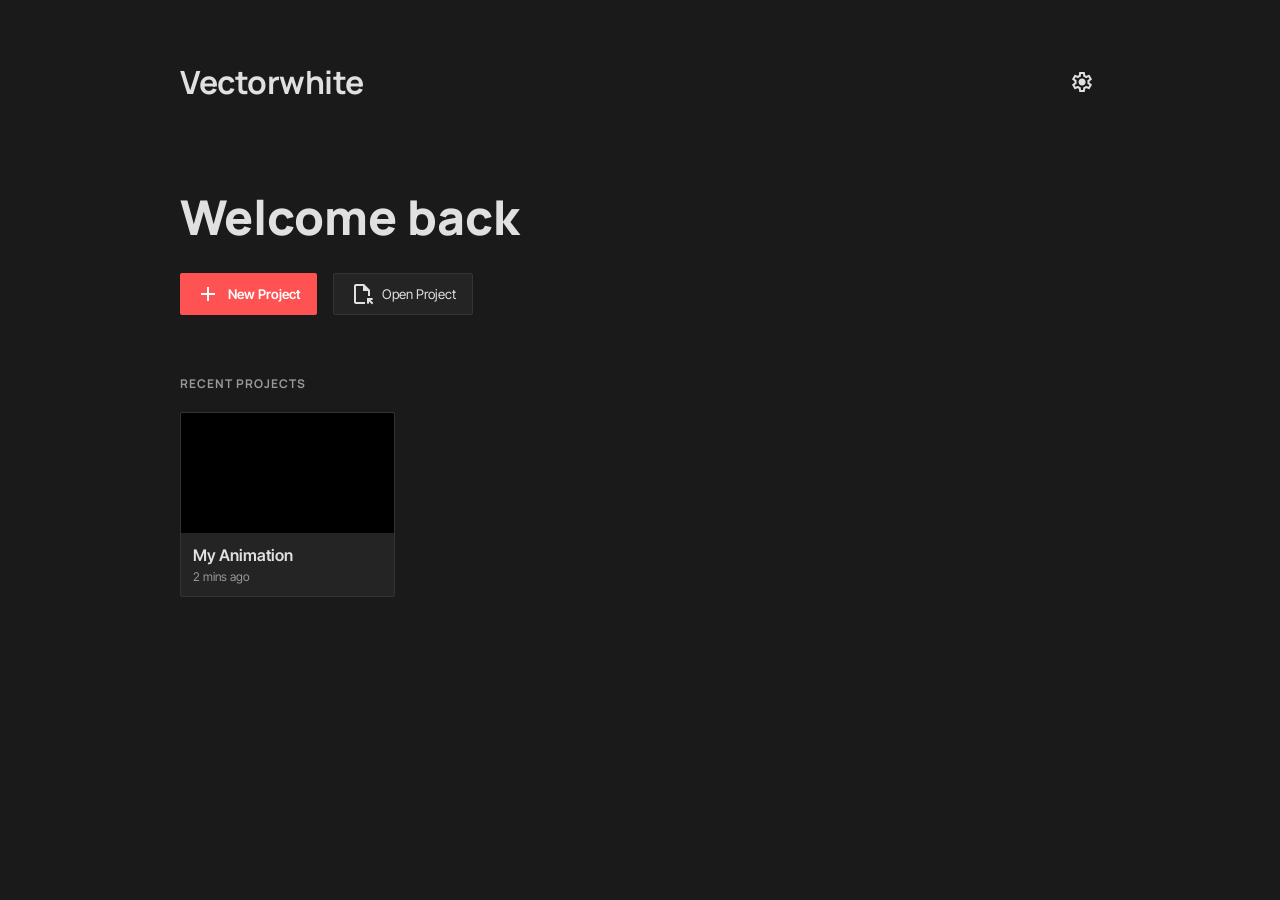
<file: index.html>
<!DOCTYPE html>
<html lang="en">
<head>
    <meta charset="UTF-8">
    <meta name="viewport" content="width=device-width, initial-scale=1.0">
    <title>Vectorwhite</title>
    <!-- Fonts -->
    <link rel="preconnect" href="https://fonts.googleapis.com">
    <link rel="preconnect" href="https://fonts.gstatic.com" crossorigin>
    <link href="https://fonts.googleapis.com/css2?family=Inter+Tight:wght@300;400;500;600;700&family=Manrope:wght@300;400;500;600;700&display=swap" rel="stylesheet">
    <!-- Icons -->
    <link rel="stylesheet" href="https://fonts.googleapis.com/css2?family=Material+Symbols+Outlined:opsz,wght,FILL,GRAD@20..48,100..700,0..1,-50..200" />
    <link rel="stylesheet" href="css/main.css">
</head>
<body class="theme-dark">
    <!-- App Container -->
    <div id="app">
        <!-- Screen: Landing / Home -->
        <section id="screen-home" class="screen">
            <div class="home-container">
                <header class="home-header">
                    <h1 class="brand">Vectorwhite</h1>
                    <div class="header-actions">
                        <button class="icon-btn" onclick="location.href='settings.html'"><span class="material-symbols-outlined">settings</span></button>
                    </div>
                </header>
                <main class="home-content">
                    <div class="welcome-section">
                        <h2>Welcome back</h2>
                        <div class="primary-actions">
                            <button class="btn-primary" onclick="openNewProjectModal()">
                                <span class="material-symbols-outlined">add</span>
                                New Project
                            </button>
                            <button class="btn-secondary">
                                <span class="material-symbols-outlined">file_open</span>
                                Open Project
                            </button>
                        </div>
                    </div>
                    <div class="recent-projects">
                        <h3>Recent Projects</h3>
                        <div class="project-grid" id="recent-projects-list">
                            <div class="project-card" onclick="location.href='editor.html'">
                                <div class="project-thumb"></div>
                                <div class="project-info">
                                    <span class="project-name">My Animation</span>
                                    <span class="project-date">2 mins ago</span>
                                </div>
                            </div>
                        </div>
                    </div>
                </main>
            </div>
        </section>

        <!-- Modals Overlay -->
        <div id="modal-overlay" class="modal-overlay">
            <!-- New Project Modal -->
            <div id="modal-new-project" class="modal">
                <div class="modal-header">
                    <h2>New Project</h2>
                    <button class="icon-btn" onclick="closeModals()"><span class="material-symbols-outlined">close</span></button>
                </div>
                <div class="modal-body">
                    <div class="form-group">
                        <label>Project Name</label>
                        <input type="text" placeholder="My Awesome Animation">
                    </div>
                    <div class="form-group">
                        <label>Preset</label>
                        <select id="new-project-preset">
                            <option value="16:9">1920x1080 (16:9)</option>
                            <option value="1:1">1080x1080 (1:1)</option>
                            <option value="9:16">1080x1920 (9:16)</option>
                        </select>
                    </div>
                    <button class="btn-primary full-width mt-large" onclick="createNewProject()">Create Project</button>
                </div>
            </div>
        </div>
    </div>

    <script src="js/main.js"></script>
</body>
</html>
</file>
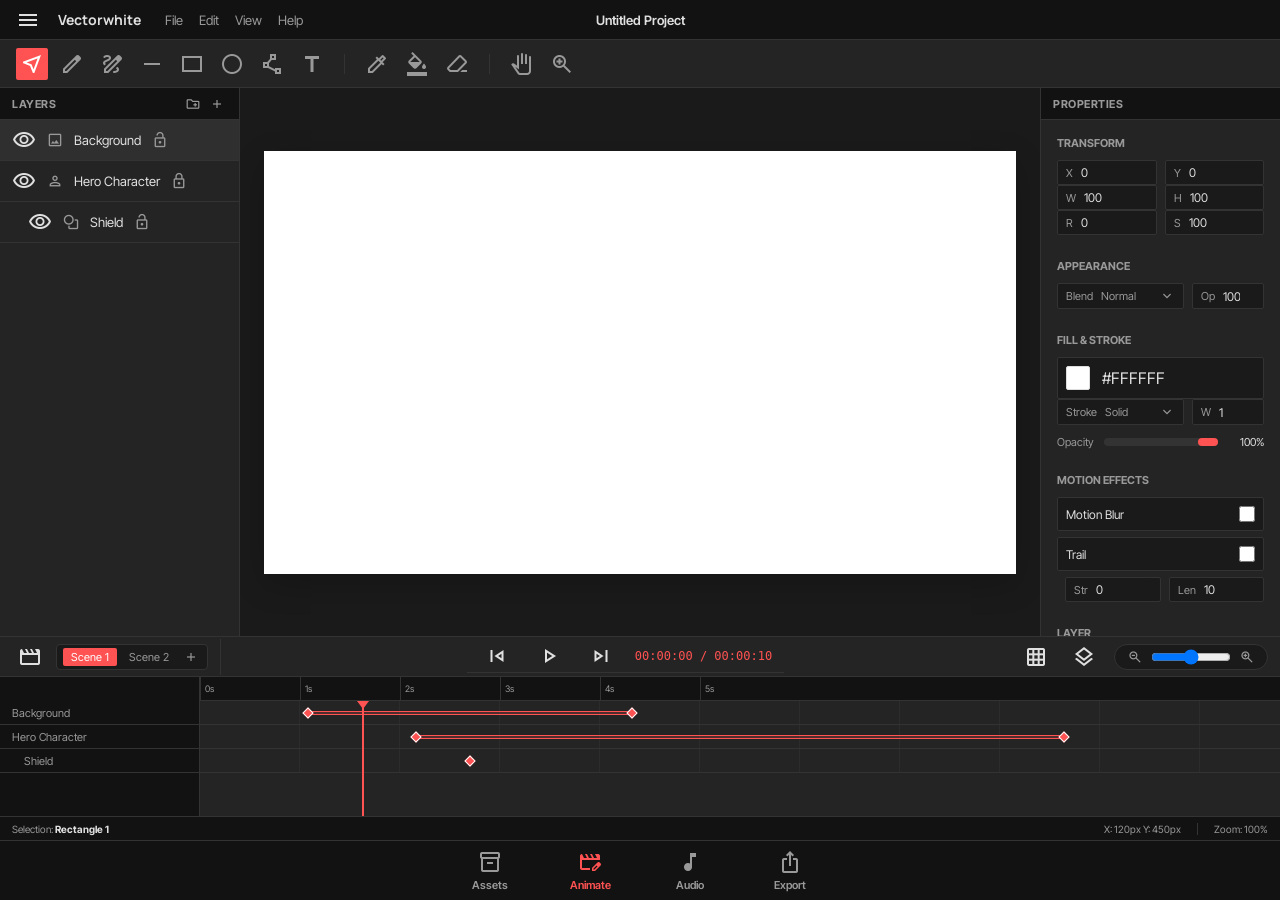
<file: editor.html>
<!DOCTYPE html>
<html lang="en">
<head>
    <meta charset="UTF-8">
    <meta name="viewport" content="width=device-width, initial-scale=1.0">
    <title>Editor - Vectorwhite</title>
    <!-- Fonts -->
    <link rel="preconnect" href="https://fonts.googleapis.com">
    <link rel="preconnect" href="https://fonts.gstatic.com" crossorigin>
    <link href="https://fonts.googleapis.com/css2?family=Inter+Tight:wght@300;400;500;600;700&family=Manrope:wght@300;400;500;600;700&display=swap" rel="stylesheet">
    <!-- Icons -->
    <link rel="stylesheet" href="https://fonts.googleapis.com/css2?family=Material+Symbols+Outlined:opsz,wght,FILL,GRAD@20..48,100..700,0..1,-50..200" />
    <link rel="stylesheet" href="css/main.css">
</head>
<body class="theme-dark">
    <!-- App Container -->
    <div id="app">
        <!-- Screen: Editor -->
        <section id="screen-editor" class="screen">
            <header class="editor-top-bar">
                <div class="top-bar-left" style="position: relative;">
                    <button class="icon-btn menu-trigger"><span class="material-symbols-outlined">menu</span></button>
                    <div class="menu-dropdown">
                        <div class="menu-dropdown-item" onclick="location.href='index.html'">Home</div>
                    </div>
                    <span class="brand-small">Vectorwhite</span>
                    <nav class="menu-bar">
                        <div class="menu-item">File</div>
                        <div class="menu-item">Edit</div>
                        <div class="menu-item">View</div>
                        <div class="menu-item">Help</div>
                    </nav>
                </div>
                <div class="top-bar-center">
                    <input type="text" class="project-title" value="Untitled Project" spellcheck="false">
                </div>
                <div class="top-bar-right">
                </div>
            </header>

            <div class="editor-layout">
                <!-- Sub-Screen: Assets -->
                <div id="subview-assets" class="subview">
                    <div class="assets-layout">
                        <aside class="sidebar-left">
                            <div class="panel-header">Library</div>
                            <div class="library-categories">
                                <div class="category-item active" data-category="characters">
                                    <span class="material-symbols-outlined">person</span>
                                    <span>Characters</span>
                                </div>
                                <div class="category-item" data-category="backgrounds">
                                    <span class="material-symbols-outlined">image</span>
                                    <span>Backgrounds</span>
                                </div>
                                <div class="category-item" data-category="props">
                                    <span class="material-symbols-outlined">category</span>
                                    <span>Props</span>
                                </div>
                                <div class="category-item" data-category="audio">
                                    <span class="material-symbols-outlined">audiotrack</span>
                                    <span>Audio</span>
                                </div>
                            </div>
                        </aside>
                        <main class="assets-main">
                            <div class="assets-header">
                                <h2 id="assets-title">Characters</h2>
                                <div class="assets-actions">
                                    <div class="search-box">
                                        <span class="material-symbols-outlined">search</span>
                                        <input type="text" placeholder="Search assets...">
                                    </div>
                                    <button class="btn-primary btn-small">Import Media</button>
                                </div>
                            </div>
                            <div class="assets-grid-large" id="assets-grid">
                                <!-- Placeholders for the active category -->
                                <div class="asset-card">
                                    <div class="asset-preview"></div>
                                    <div class="asset-info">
                                        <span class="asset-name">bg_1.svg</span>
                                    </div>
                                </div>
                                <div class="asset-card">
                                    <div class="asset-preview"></div>
                                    <div class="asset-info">
                                        <span class="asset-name">Pose_1.svg</span>
                                    </div>
                                </div>
                                <div class="asset-card">
                                    <div class="asset-preview"></div>
                                    <div class="asset-info">
                                        <span class="asset-name">Banana.png</span>
                                    </div>
                                </div>
                                <div class="asset-card">
                                    <div class="asset-preview"></div>
                                    <div class="asset-info">
                                        <span class="asset-name">circle.svg</span>
                                    </div>
                                </div>
                            </div>
                        </main>
                    </div>
                </div>

                <!-- Sub-Screen: Animate (Main Editor) -->
                <div id="subview-animate" class="subview active">
                    <div class="editor-toolbar">
                        <button class="tool-btn active" title="Select"><span class="material-symbols-outlined">near_me</span></button>
                        <button class="tool-btn" title="Pen"><span class="material-symbols-outlined">edit</span></button>
                        <button class="tool-btn" title="Pencil"><span class="material-symbols-outlined">draw</span></button>
                        <button class="tool-btn" title="Line"><span class="material-symbols-outlined">horizontal_rule</span></button>
                        <button class="tool-btn" title="Rectangle"><span class="material-symbols-outlined">rectangle</span></button>
                        <button class="tool-btn" title="Circle"><span class="material-symbols-outlined">circle</span></button>
                        <button class="tool-btn" title="Polygon"><span class="material-symbols-outlined">polyline</span></button>
                        <button class="tool-btn" title="Text"><span class="material-symbols-outlined">title</span></button>
                        <div class="toolbar-divider"></div>
                        <button class="tool-btn" title="Eyedropper"><span class="material-symbols-outlined">colorize</span></button>
                        <button class="tool-btn" title="Fill"><span class="material-symbols-outlined">format_color_fill</span></button>
                        <button class="tool-btn" title="Eraser"><span class="material-symbols-outlined">ink_eraser</span></button>
                        <div class="toolbar-divider"></div>
                        <button class="tool-btn" title="Pan"><span class="material-symbols-outlined">pan_tool</span></button>
                        <button class="tool-btn" title="Zoom"><span class="material-symbols-outlined">zoom_in</span></button>
                    </div>
                    <div class="main-editor-area">
                        <aside class="sidebar-left" id="layers-panel">
                            <div class="panel-header">
                                <span>Layers</span>
                                <div class="panel-actions">
                                    <button class="icon-btn-tiny"><span class="material-symbols-outlined">create_new_folder</span></button>
                                    <button class="icon-btn-tiny"><span class="material-symbols-outlined">add</span></button>
                                </div>
                            </div>
                            <div class="layers-list">
                                <div class="layer-item active">
                                    <span class="material-symbols-outlined layer-visibility">visibility</span>
                                    <span class="material-symbols-outlined layer-icon">image</span>
                                    <span class="layer-name">Background</span>
                                    <span class="material-symbols-outlined layer-lock">lock_open</span>
                                </div>
                                <div class="layer-item">
                                    <span class="material-symbols-outlined layer-visibility">visibility</span>
                                    <span class="material-symbols-outlined layer-icon">person</span>
                                    <span class="layer-name">Hero Character</span>
                                    <span class="material-symbols-outlined layer-lock">lock</span>
                                </div>
                                <div class="layer-item layer-child">
                                    <span class="material-symbols-outlined layer-visibility">visibility</span>
                                    <span class="material-symbols-outlined layer-icon">shapes</span>
                                    <span class="layer-name">Shield</span>
                                    <span class="material-symbols-outlined layer-lock">lock_open</span>
                                </div>
                            </div>
                            <div class="resizer resizer-right" id="layers-resizer"></div>
                        </aside>
                        <main class="canvas-container">
                            <div class="canvas-viewport">
                                <div class="canvas-paper"></div>
                            </div>
                        </main>
                        <aside class="sidebar-right" id="properties-panel">
                            <div class="resizer resizer-left" id="properties-resizer"></div>
                            <div class="panel-header">Properties</div>
                            <div class="properties-content">
                                <div class="prop-group">
                                    <label>Transform</label>
                                    <div class="prop-row">
                                        <div class="prop-field"><span>X</span><input type="number" value="0"></div>
                                        <div class="prop-field"><span>Y</span><input type="number" value="0"></div>
                                    </div>
                                    <div class="prop-row">
                                        <div class="prop-field"><span>W</span><input type="number" value="100"></div>
                                        <div class="prop-field"><span>H</span><input type="number" value="100"></div>
                                    </div>
                                    <div class="prop-row">
                                        <div class="prop-field"><span>R</span><input type="number" value="0"></div>
                                        <div class="prop-field"><span>S</span><input type="number" value="100"></div>
                                    </div>
                                </div>
                                <div class="prop-group">
                                    <label>Appearance</label>
                                    <div class="prop-row">
                                        <div class="prop-field" style="flex: 2;">
                                            <span>Blend</span>
                                            <div class="custom-dropdown" id="blend-dropdown">
                                                <div class="dropdown-trigger">
                                                    <span class="dropdown-value">Normal</span>
                                                    <span class="material-symbols-outlined">expand_more</span>
                                                </div>
                                                <div class="dropdown-menu">
                                                    <div class="dropdown-option active" data-value="Normal">Normal</div>
                                                    <div class="dropdown-option" data-value="Multiply">Multiply</div>
                                                    <div class="dropdown-option" data-value="Screen">Screen</div>
                                                    <div class="dropdown-option" data-value="Overlay">Overlay</div>
                                                    <div class="dropdown-option" data-value="Darken">Darken</div>
                                                    <div class="dropdown-option" data-value="Lighten">Lighten</div>
                                                    <div class="dropdown-option" data-value="Color Dodge">Color Dodge</div>
                                                    <div class="dropdown-option" data-value="Color Burn">Color Burn</div>
                                                    <div class="dropdown-option" data-value="Hard Light">Hard Light</div>
                                                    <div class="dropdown-option" data-value="Soft Light">Soft Light</div>
                                                    <div class="dropdown-option" data-value="Difference">Difference</div>
                                                    <div class="dropdown-option" data-value="Exclusion">Exclusion</div>
                                                    <div class="dropdown-option" data-value="Hue">Hue</div>
                                                    <div class="dropdown-option" data-value="Saturation">Saturation</div>
                                                    <div class="dropdown-option" data-value="Color">Color</div>
                                                    <div class="dropdown-option" data-value="Luminosity">Luminosity</div>
                                                </div>
                                            </div>
                                        </div>
                                        <div class="prop-field"><span>Op</span><input type="number" value="100"></div>
                                    </div>
                                </div>

                                <div class="prop-group">
                                    <label>Fill & Stroke</label>
                                    <div class="color-picker-preview">
                                        <div class="color-swatch" style="background: #ffffff; border: 1px solid #ddd;"></div>
                                        <span>#FFFFFF</span>
                                    </div>
                                    <div class="prop-row">
                                        <div class="prop-field" style="flex: 2;">
                                            <span>Stroke</span>
                                            <div class="custom-dropdown" id="stroke-style-dropdown">
                                                <div class="dropdown-trigger">
                                                    <span class="dropdown-value">Solid</span>
                                                    <span class="material-symbols-outlined">expand_more</span>
                                                </div>
                                                <div class="dropdown-menu">
                                                    <div class="dropdown-option active" data-value="Solid">Solid</div>
                                                    <div class="dropdown-option" data-value="Dashed">Dashed</div>
                                                    <div class="dropdown-option" data-value="Dotted">Dotted</div>
                                                    <div class="dropdown-option" data-value="None">None</div>
                                                </div>
                                            </div>
                                        </div>
                                        <div class="prop-field"><span>W</span><input type="number" value="1"></div>
                                    </div>
                                    <div class="prop-slider-row">
                                        <span>Opacity</span>
                                        <input type="range" min="0" max="100" value="100">
                                        <span class="slider-value">100%</span>
                                    </div>
                                </div>

                                <div class="prop-group">
                                    <label>Motion Effects</label>
                                    <div class="effect-item">
                                        <span class="effect-name">Motion Blur</span>
                                        <input type="checkbox">
                                    </div>
                                    <div class="effect-item">
                                        <span class="effect-name">Trail</span>
                                        <input type="checkbox">
                                    </div>
                                    <div class="effect-params">
                                        <div class="prop-row">
                                            <div class="prop-field"><span>Str</span><input type="number" value="0"></div>
                                            <div class="prop-field"><span>Len</span><input type="number" value="10"></div>
                                        </div>
                                    </div>
                                </div>

                                <div class="prop-group">
                                    <label>Layer</label>
                                    <input type="text" value="Animated Object" style="background: var(--bg-main); border: 1px solid var(--border); color: var(--text-main); padding: 6px 10px; border-radius: 2px; font-size: 13px; width: 100%;">
                                    <div class="prop-row" style="margin-top: 8px;">
                                        <div class="prop-field">
                                            <span>Parent</span>
                                            <div class="custom-dropdown" id="parent-dropdown">
                                                <div class="dropdown-trigger">
                                                    <span class="dropdown-value">None</span>
                                                    <span class="material-symbols-outlined">expand_more</span>
                                                </div>
                                                <div class="dropdown-menu">
                                                    <div class="dropdown-option active" data-value="None">None</div>
                                                    <div class="dropdown-option" data-value="Background">Background</div>
                                                    <div class="dropdown-option" data-value="Hero Character">Hero Character</div>
                                                </div>
                                            </div>
                                        </div>
                                    </div>
                                </div>
                            </div>
                        </aside>
                    </div>
                    <footer class="editor-timeline">
                        <div class="timeline-toolbar">
                            <div class="timeline-scenes-toggle">
                                <button class="icon-btn" title="Toggle Scenes"><span class="material-symbols-outlined">movie</span></button>
                                <div class="scenes-mini-list">
                                    <div class="scene-mini active">Scene 1</div>
                                    <div class="scene-mini">Scene 2</div>
                                    <button class="icon-btn-tiny"><span class="material-symbols-outlined">add</span></button>
                                </div>
                            </div>
                            <div class="timeline-controls">
                                <button class="icon-btn"><span class="material-symbols-outlined">skip_previous</span></button>
                                <button class="icon-btn"><span class="material-symbols-outlined">play_arrow</span></button>
                                <button class="icon-btn"><span class="material-symbols-outlined">skip_next</span></button>
                                <div class="time-display">00:00:00 / 00:00:10</div>
                            </div>
                            <div class="timeline-settings">
                                <button class="icon-btn" title="Snap to grid"><span class="material-symbols-outlined">grid_on</span></button>
                                <button class="icon-btn" title="Onion Skin"><span class="material-symbols-outlined">layers</span></button>
                                <div class="zoom-slider">
                                    <span class="material-symbols-outlined">zoom_out</span>
                                    <input type="range" min="0" max="100" value="50">
                                    <span class="material-symbols-outlined">zoom_in</span>
                                </div>
                            </div>
                        </div>
                        <div class="timeline-body">
                            <div class="timeline-labels">
                                <div class="timeline-label-item">Background</div>
                                <div class="timeline-label-item">Hero Character</div>
                                <div class="timeline-label-item child">Shield</div>
                            </div>
                            <div class="timeline-tracks">
                                <div class="timeline-ruler">
                                    <div class="ruler-mark">0s</div>
                                    <div class="ruler-mark">1s</div>
                                    <div class="ruler-mark">2s</div>
                                    <div class="ruler-mark">3s</div>
                                    <div class="ruler-mark">4s</div>
                                    <div class="ruler-mark">5s</div>
                                </div>
                                <div class="timeline-track-area">
                                    <div class="timeline-track">
                                        <div class="keyframe" style="left: 10%;"></div>
                                        <div class="keyframe" style="left: 40%;"></div>
                                        <div class="tween-bar" style="left: 10%; width: 30%;"></div>
                                    </div>
                                    <div class="timeline-track">
                                        <div class="keyframe" style="left: 20%;"></div>
                                        <div class="keyframe" style="left: 80%;"></div>
                                        <div class="tween-bar" style="left: 20%; width: 60%;"></div>
                                    </div>
                                    <div class="timeline-track">
                                        <div class="keyframe" style="left: 25%;"></div>
                                    </div>
                                    <div class="playhead" style="left: 15%;"></div>
                                </div>
                            </div>
                        </div>
                    </footer>
                    <div class="editor-status-bar">
                        <div class="status-left">
                            <span class="status-item">Selection: <b>Rectangle 1</b></span>
                        </div>
                        <div class="status-right">
                            <span class="status-item">X: 120px Y: 450px</span>
                            <div class="status-divider"></div>
                            <span class="status-item">Zoom: 100%</span>
                        </div>
                    </div>
                </div>

                <!-- Sub-Screen: Audio -->
                <div id="subview-audio" class="subview">
                    <div class="audio-layout">
                        <main class="audio-main">
                            <div class="audio-header">
                                <h2>Audio Mixer</h2>
                            </div>
                            <div class="mixer-container">
                                <!-- Audio Track 1 -->
                                <div class="mixer-strip">
                                    <div class="mixer-header">
                                        <span class="channel-label">Music 1</span>
                                    </div>
                                    <div class="mixer-controls">
                                        <div class="meter-container">
                                            <div class="meter-fill" style="height: 65%;"></div>
                                            <div class="meter-markers">
                                                <div class="meter-marker"></div>
                                                <div class="meter-marker"></div>
                                                <div class="meter-marker"></div>
                                                <div class="meter-marker"></div>
                                            </div>
                                        </div>
                                        <div class="fader-container">
                                            <div class="fader-track">
                                                <div class="fader-knob" style="top: 30%;"></div>
                                            </div>
                                        </div>
                                    </div>
                                    <div class="mixer-footer">
                                        <div class="pan-control">
                                            <div class="pan-indicator" style="transform: translate(-50%, -100%) rotate(-15deg);"></div>
                                        </div>
                                        <div class="mixer-btns">
                                            <button class="mixer-btn mute">M</button>
                                            <button class="mixer-btn solo active">S</button>
                                        </div>
                                    </div>
                                </div>

                                <!-- Audio Track 2 -->
                                <div class="mixer-strip">
                                    <div class="mixer-header">
                                        <span class="channel-label">SFX Hit</span>
                                    </div>
                                    <div class="mixer-controls">
                                        <div class="meter-container">
                                            <div class="meter-fill" style="height: 15%;"></div>
                                            <div class="meter-markers">
                                                <div class="meter-marker"></div>
                                                <div class="meter-marker"></div>
                                                <div class="meter-marker"></div>
                                                <div class="meter-marker"></div>
                                            </div>
                                        </div>
                                        <div class="fader-container">
                                            <div class="fader-track">
                                                <div class="fader-knob" style="top: 50%;"></div>
                                            </div>
                                        </div>
                                    </div>
                                    <div class="mixer-footer">
                                        <div class="pan-control">
                                            <div class="pan-indicator" style="transform: translate(-50%, -100%) rotate(20deg);"></div>
                                        </div>
                                        <div class="mixer-btns">
                                            <button class="mixer-btn mute active">M</button>
                                            <button class="mixer-btn solo">S</button>
                                        </div>
                                    </div>
                                </div>

                                <!-- Audio Track 3 -->
                                <div class="mixer-strip">
                                    <div class="mixer-header">
                                        <span class="channel-label">Voiceover</span>
                                    </div>
                                    <div class="mixer-controls">
                                        <div class="meter-container">
                                            <div class="meter-fill" style="height: 45%;"></div>
                                            <div class="meter-markers">
                                                <div class="meter-marker"></div>
                                                <div class="meter-marker"></div>
                                                <div class="meter-marker"></div>
                                                <div class="meter-marker"></div>
                                            </div>
                                        </div>
                                        <div class="fader-container">
                                            <div class="fader-track">
                                                <div class="fader-knob" style="top: 40%;"></div>
                                            </div>
                                        </div>
                                    </div>
                                    <div class="mixer-footer">
                                        <div class="pan-control">
                                            <div class="pan-indicator"></div>
                                        </div>
                                        <div class="mixer-btns">
                                            <button class="mixer-btn mute">M</button>
                                            <button class="mixer-btn solo">S</button>
                                        </div>
                                    </div>
                                </div>

                                <!-- Master Track -->
                                <div class="mixer-strip master">
                                    <div class="mixer-header">
                                        <span class="channel-label">Master</span>
                                    </div>
                                    <div class="mixer-controls">
                                        <div class="meter-container">
                                            <div class="meter-fill" style="height: 55%;"></div>
                                            <div class="meter-markers">
                                                <div class="meter-marker"></div>
                                                <div class="meter-marker"></div>
                                                <div class="meter-marker"></div>
                                                <div class="meter-marker"></div>
                                            </div>
                                        </div>
                                        <div class="fader-container">
                                            <div class="fader-track">
                                                <div class="fader-knob" style="top: 25%;"></div>
                                            </div>
                                        </div>
                                    </div>
                                    <div class="mixer-footer">
                                        <div class="pan-control">
                                            <div class="pan-indicator"></div>
                                        </div>
                                        <div class="mixer-btns">
                                            <button class="mixer-btn mute">M</button>
                                        </div>
                                    </div>
                                </div>
                            </div>
                        </main>
                    </div>
                </div>

                <!-- Sub-Screen: Export -->
                <div id="subview-export" class="subview">
                    <div class="export-layout">
                        <div class="export-card-full">
                            <h2>Export Project</h2>
                            <div class="export-form">
                                <div class="form-group">
                                    <label>Format</label>
                                    <select>
                                        <option>MP4 Video (H.264)</option>
                                        <option>GIF Animation</option>
                                        <option>SVG Sequence</option>
                                        <option>Lottie JSON</option>
                                    </select>
                                </div>
                                <div class="form-group">
                                    <label>Resolution</label>
                                    <div class="prop-row">
                                        <div class="prop-field"><span>W</span><input type="number" value="1920"></div>
                                        <div class="prop-field"><span>H</span><input type="number" value="1080"></div>
                                    </div>
                                </div>
                                <button class="btn-primary mt-large">Render & Download</button>
                            </div>
                        </div>
                    </div>
                </div>
            </div>

            <!-- DaVinci Resolve Style Bottom Bar -->
            <nav class="app-bottom-nav">
                <button class="nav-item" data-subview="assets">
                    <span class="material-symbols-outlined">inventory_2</span>
                    <span>Assets</span>
                </button>
                <button class="nav-item active" data-subview="animate">
                    <span class="material-symbols-outlined">movie_edit</span>
                    <span>Animate</span>
                </button>
                <button class="nav-item" data-subview="audio">
                    <span class="material-symbols-outlined">audiotrack</span>
                    <span>Audio</span>
                </button>
                <button class="nav-item" data-subview="export">
                    <span class="material-symbols-outlined">ios_share</span>
                    <span>Export</span>
                </button>
            </nav>
        </section>
    </div>

    <script src="js/main.js"></script>
</body>
</html>
</file>
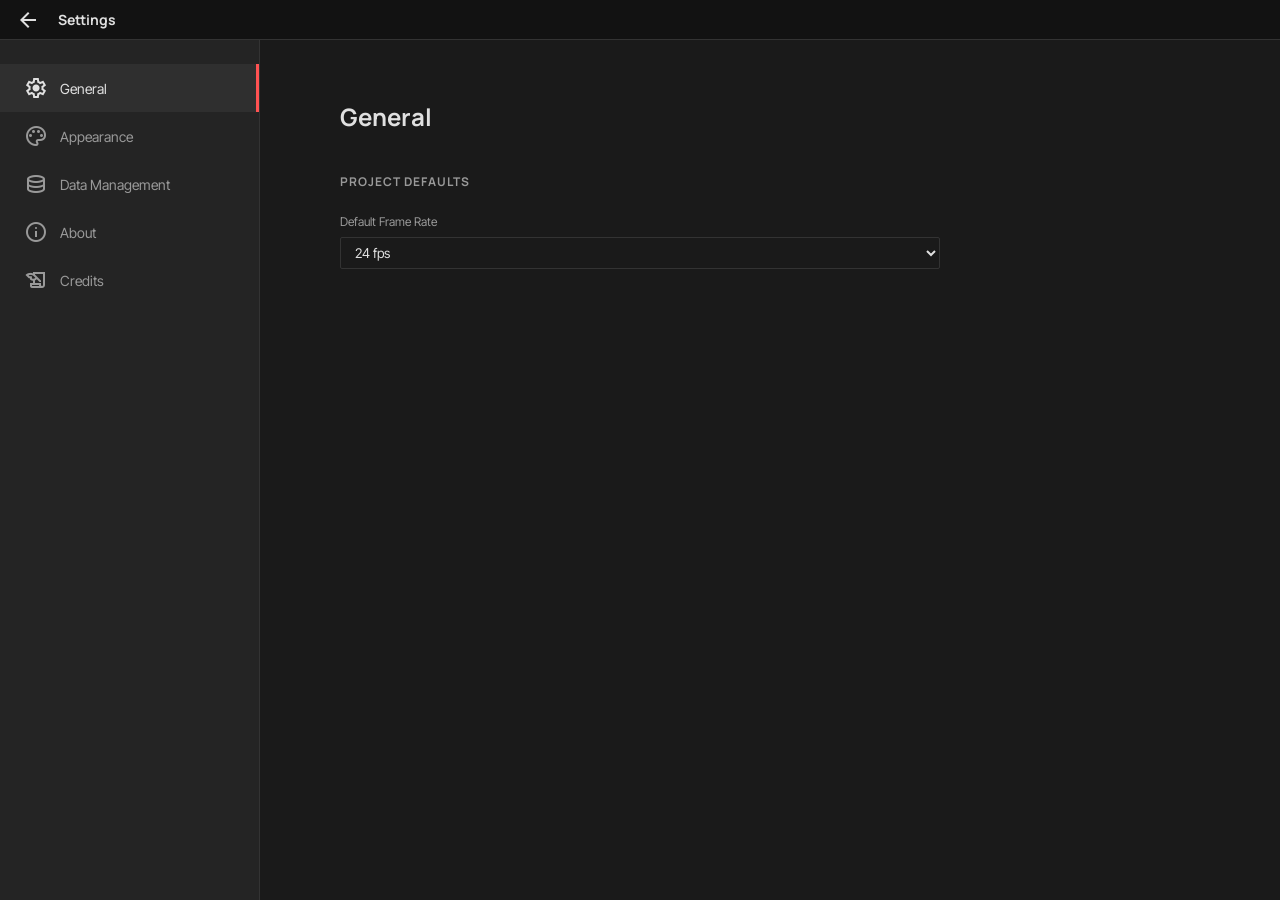
<file: settings.html>
<!DOCTYPE html>
<html lang="en">
<head>
    <meta charset="UTF-8">
    <meta name="viewport" content="width=device-width, initial-scale=1.0">
    <title>Settings - Vectorwhite</title>
    <!-- Fonts -->
    <link rel="preconnect" href="https://fonts.googleapis.com">
    <link rel="preconnect" href="https://fonts.gstatic.com" crossorigin>
    <link href="https://fonts.googleapis.com/css2?family=Inter+Tight:wght@300;400;500;600;700&family=Manrope:wght@300;400;500;600;700&display=swap" rel="stylesheet">
    <!-- Icons -->
    <link rel="stylesheet" href="https://fonts.googleapis.com/css2?family=Material+Symbols+Outlined:opsz,wght,FILL,GRAD@20..48,100..700,0..1,-50..200" />
    <link rel="stylesheet" href="css/main.css">
</head>
<body class="theme-dark">
    <div id="app">
        <section class="screen">
            <header class="editor-top-bar">
                <div class="top-bar-left">
                    <button class="icon-btn" onclick="window.history.back()"><span class="material-symbols-outlined">arrow_back</span></button>
                    <span class="brand-small">Settings</span>
                </div>
                <div class="top-bar-right">
                </div>
            </header>

            <div class="settings-container">
                <aside class="settings-sidebar">
                    <div class="settings-nav-item active" data-tab="general">
                        <span class="material-symbols-outlined">settings</span>
                        <span>General</span>
                    </div>
                    <div class="settings-nav-item" data-tab="appearance">
                        <span class="material-symbols-outlined">palette</span>
                        <span>Appearance</span>
                    </div>
                    <div class="settings-nav-item" data-tab="data">
                        <span class="material-symbols-outlined">database</span>
                        <span>Data Management</span>
                    </div>
                    <div class="settings-nav-item" data-tab="about">
                        <span class="material-symbols-outlined">info</span>
                        <span>About</span>
                    </div>
                    <div class="settings-nav-item" data-tab="credits">
                        <span class="material-symbols-outlined">history_edu</span>
                        <span>Credits</span>
                    </div>
                </aside>
                
                <main class="settings-content">
                    <!-- General Tab -->
                    <div id="tab-general" class="settings-tab active">
                        <h2 class="settings-section-title">General</h2>
                        <div class="settings-group">
                            <h3>Project Defaults</h3>
                            <div class="form-group">
                                <label>Default Frame Rate</label>
                                <select>
                                    <option>8 fps</option>
                                    <option>12 fps</option>
                                    <option>16 fps</option>
                                    <option>20 fps</option>
                                    <option selected>24 fps</option>
                                    <option>30 fps</option>
                                    <option>40 fps</option>
                                    <option>50 fps</option>
                                    <option>60 fps</option>
                                    <option>90 fps</option>
                                    <option>120 fps</option>
                                </select>
                            </div>
                        </div>
                    </div>

                    <!-- Appearance Tab -->
                    <div id="tab-appearance" class="settings-tab">
                        <h2 class="settings-section-title">Appearance</h2>
                        <div class="settings-group">
                            <h3>Application Theme</h3>
                            <div class="theme-grid">
                                <div class="theme-card" onclick="setTheme('dark')">
                                    <div class="theme-preview theme-dark-preview">
                                        <div class="left-half"></div>
                                        <div class="right-half"></div>
                                    </div>
                                    <span>Dark</span>
                                </div>
                                <div class="theme-card" onclick="setTheme('deep')">
                                    <div class="theme-preview theme-deep-preview">
                                        <div class="left-half"></div>
                                        <div class="right-half"></div>
                                    </div>
                                    <span>Deep</span>
                                </div>
                                <div class="theme-card" onclick="setTheme('light')">
                                    <div class="theme-preview theme-light-preview">
                                        <div class="left-half"></div>
                                        <div class="right-half"></div>
                                    </div>
                                    <span>Light</span>
                                </div>
                                <div class="theme-card" onclick="setTheme('cream')">
                                    <div class="theme-preview theme-cream-preview">
                                        <div class="left-half"></div>
                                        <div class="right-half"></div>
                                    </div>
                                    <span>Cream</span>
                                </div>
                            </div>
                        </div>
                    </div>

                    <!-- Data Management Tab -->
                    <div id="tab-data" class="settings-tab">
                        <h2 class="settings-section-title">Data Management</h2>
                        <div class="settings-group">
                            <h3>Local Storage</h3>
                            <p style="margin-bottom: 20px; color: var(--text-dim);">Clear all projects and preferences stored in your browser.</p>
                            <button class="btn-secondary" style="color: var(--accent); border-color: var(--accent);">Clear Cache</button>
                        </div>
                    </div>

                    <!-- About Tab -->
                    <div id="tab-about" class="settings-tab">
                        <h2 class="settings-section-title">About</h2>
                        <div class="settings-group">
                            <h3>Vectorwhite</h3>
                            <p style="color: var(--text-dim); line-height: 1.6;">Version 0.0.0 (Design only)<br>A professional-grade vector animation tool for the modern web.</p>
                        </div>
                    </div>

                    <!-- Credits Tab -->
                    <div id="tab-credits" class="settings-tab">
                        <h2 class="settings-section-title">Credits</h2>
                        <div class="settings-group">
                            <h3>Design & Development</h3>
                            <p><a href="https://github.com/LowAhBeepOh" target="_blank" class="credit-link">LowAhBeepOh</a></p>
                        </div>
                        <div class="settings-group">
                            <h3>Assets</h3>
                            <p style="color: var(--text-dim);">Google Material Symbols (Icons)</p>
                            <p style="color: var(--text-dim);">Google Fonts (Inter Tight, Manrope)</p>
                        </div>
                    </div>
                </main>
            </div>
        </section>
    </div>

    <script src="js/main.js"></script>
    <script>
        // Simple tab switching for settings
        document.querySelectorAll('.settings-nav-item').forEach(item => {
            item.addEventListener('click', () => {
                const tabId = item.getAttribute('data-tab');
                
                // Update nav
                document.querySelectorAll('.settings-nav-item').forEach(i => i.classList.remove('active'));
                item.classList.add('active');
                
                // Update content
                document.querySelectorAll('.settings-tab').forEach(tab => tab.classList.remove('active'));
                document.getElementById(`tab-${tabId}`).classList.add('active');
            });
        });
    </script>
</body>
</html>
</file>
<file: css/main.css>
/* Variables & Themes */
:root {
    --accent: #FF5252; /* Coral / Red */
    --accent-hover: #FF7070;
    
    /* Default Dark Theme */
    --bg-main: #1A1A1A;
    --bg-panel: #242424;
    --bg-header: #121212;
    --text-main: #E0E0E0;
    --text-dim: #999999;
    --border: #333333;
    --hover: #2F2F2F;
    --canvas-bg: #FFFFFF;
    
    --radius: 2px;
    --font-ui: 'Inter Tight', sans-serif;
    --font-heading: 'Manrope', sans-serif;
}

/* Deep Theme (AMOLED-like) */
body.theme-deep {
    --bg-main: #000000;
    --bg-panel: #0A0A0A;
    --bg-header: #000000;
    --text-main: #FFFFFF;
    --text-dim: #888888;
    --border: #1A1A1A;
    --hover: #151515;
}

/* Light Theme */
body.theme-light {
    --bg-main: #F5F5F5;
    --bg-panel: #FFFFFF;
    --bg-header: #EBEBEB;
    --text-main: #1A1A1A;
    --text-dim: #666666;
    --border: #E0E0E0;
    --hover: #F0F0F0;
}

/* Cream Theme */
body.theme-cream {
    --bg-main: #FDFBF7;
    --bg-panel: #F5F0E6;
    --bg-header: #EDE6D8;
    --text-main: #433D35;
    --text-dim: #8B8378;
    --border: #DCD2C0;
    --hover: #E8DFCF;
}

/* Base Styles */
* {
    box-sizing: border-box;
    margin: 0;
    padding: 0;
    user-select: none;
}

body, html {
    width: 100%;
    height: 100%;
    overflow: hidden;
    font-family: var(--font-ui);
    background-color: var(--bg-main);
    color: var(--text-main);
}

h1, h2, h3, .brand, .brand-small {
    font-family: var(--font-heading);
    font-weight: 700;
}

/* Screen Management */
.screen {
    width: 100vw;
    height: 100vh;
    display: flex;
    flex-direction: column;
}

/* Layout Utilities */
.mt-auto { margin-top: auto; }
.mt-large { margin-top: 24px; }
.full-width { width: 100%; }

/* Buttons & Inputs */
button {
    cursor: pointer;
    border: none;
    background: none;
    font-family: inherit;
    color: inherit;
    transition: all 0.1s ease;
}

.btn-primary {
    background: var(--accent);
    color: white;
    padding: 8px 16px;
    border-radius: var(--radius);
    font-weight: 600;
    display: flex;
    align-items: center;
    gap: 8px;
    justify-content: center;
}

.btn-primary:hover {
    background: var(--accent-hover);
}

.btn-secondary {
    background: var(--bg-panel);
    border: 1px solid var(--border);
    padding: 8px 16px;
    border-radius: var(--radius);
    display: flex;
    align-items: center;
    gap: 8px;
    justify-content: center;
}

.btn-secondary:hover {
    background: var(--hover);
}

.icon-btn {
    padding: 6px;
    display: flex;
    align-items: center;
    justify-content: center;
    border-radius: var(--radius);
}

.icon-btn:hover {
    background: var(--hover);
}

input, select {
    background: var(--bg-main);
    border: 1px solid var(--border);
    color: var(--text-main);
    padding: 6px 10px;
    border-radius: var(--radius);
    font-family: var(--font-ui);
    width: 100%;
}

/* Home Screen Styles */
.home-container {
    max-width: 1000px;
    margin: 0 auto;
    padding: 60px 40px;
    width: 100%;
}

.home-header {
    display: flex;
    justify-content: space-between;
    align-items: center;
    margin-bottom: 80px;
}

.brand {
    font-size: 32px;
    letter-spacing: -0.5px;
}

.welcome-section h2 {
    font-size: 48px;
    margin-bottom: 24px;
    font-weight: 800;
}

.primary-actions {
    display: flex;
    gap: 16px;
    margin-bottom: 60px;
}

.recent-projects h3 {
    text-transform: uppercase;
    font-size: 12px;
    letter-spacing: 1px;
    color: var(--text-dim);
    margin-bottom: 20px;
}

.project-grid {
    display: grid;
    grid-template-columns: repeat(auto-fill, minmax(200px, 1fr));
    gap: 20px;
}

.project-card {
    background: var(--bg-panel);
    border: 1px solid var(--border);
    border-radius: var(--radius);
    overflow: hidden;
    cursor: pointer;
    transition: transform 0.2s ease;
}

.project-card:hover {
    transform: translateY(-2px);
    border-color: var(--accent);
}

.project-thumb {
    height: 120px;
    background: #000;
}

.project-info {
    padding: 12px;
}

.project-name {
    display: block;
    font-weight: 600;
}

.project-date {
    display: block;
    font-size: 12px;
    color: var(--text-dim);
    margin-top: 4px;
}

/* Editor Top Bar */
.editor-top-bar {
    height: 40px;
    background: var(--bg-header);
    border-bottom: 1px solid var(--border);
    display: grid;
    grid-template-columns: 1fr auto 1fr;
    align-items: center;
    padding: 0 10px;
}

.top-bar-left, .top-bar-right {
    display: flex;
    align-items: center;
    gap: 12px;
}

.top-bar-right {
    justify-content: flex-end;
}

.top-bar-center {
    display: flex;
    align-items: center;
    justify-content: center;
}

.brand-small {
    font-size: 14px;
    margin-right: 12px;
}

.menu-bar {
    display: flex;
    gap: 16px;
}

.menu-item {
    font-size: 13px;
    color: var(--text-dim);
    cursor: pointer;
}

.menu-item:hover {
    color: var(--text-main);
}

.project-title {
    font-size: 13px;
    font-weight: 600;
}

.btn-small {
    padding: 4px 12px;
    font-size: 12px;
}

/* Editor Layout */
.editor-layout {
    flex: 1;
    display: flex;
    flex-direction: column;
    overflow: hidden;
    position: relative;
}

.subview {
    display: none;
    flex-direction: column;
    flex: 1;
    width: 100%;
    height: 100%;
    overflow: hidden;
}

.subview.active {
    display: flex;
}

/* Subview Specific Layouts */
.assets-layout, .audio-layout, .export-layout {
    display: flex;
    flex: 1;
    height: 100%;
    overflow: hidden;
}

/* Assets Subview */
.assets-main {
    flex: 1;
    padding: 24px 40px;
    overflow-y: auto;
}

.assets-header {
    display: flex;
    justify-content: space-between;
    align-items: center;
    margin-bottom: 32px;
}

.assets-actions {
    display: flex;
    align-items: center;
    gap: 16px;
}

.search-box {
    display: flex;
    align-items: center;
    gap: 8px;
    background: var(--bg-panel);
    border: 1px solid var(--border);
    padding: 4px 12px;
    border-radius: var(--radius);
    width: 240px;
}

.search-box input {
    border: none;
    background: transparent;
    padding: 4px 0;
    font-size: 13px;
    width: 100%;
}

.search-box span {
    font-size: 18px;
    color: var(--text-dim);
}

.library-categories {
    padding: 8px 0;
}

.category-item {
    padding: 10px 20px;
    font-size: 13px;
    cursor: pointer;
    color: var(--text-dim);
    display: flex;
    align-items: center;
    gap: 12px;
    transition: all 0.2s ease;
}

.category-item span.material-symbols-outlined {
    font-size: 20px;
}

.category-item:hover, .category-item.active {
    color: var(--text-main);
    background: var(--hover);
}

.category-item.active {
    border-right: 2px solid var(--accent);
}

.assets-grid-large {
    display: grid;
    grid-template-columns: repeat(auto-fill, minmax(180px, 1fr));
    gap: 24px;
}

.asset-card {
    background: var(--bg-panel);
    border: 1px solid var(--border);
    border-radius: 4px;
    overflow: hidden;
    cursor: pointer;
    transition: transform 0.2s ease, border-color 0.2s ease;
}

.asset-card:hover {
    transform: translateY(-2px);
    border-color: var(--accent);
}

.asset-preview {
    aspect-ratio: 16/9;
    background: var(--bg-main);
    background-image: 
        linear-gradient(45deg, #111 25%, transparent 25%), 
        linear-gradient(-45deg, #111 25%, transparent 25%), 
        linear-gradient(45deg, transparent 75%, #111 75%), 
        linear-gradient(-45deg, transparent 75%, #111 75%);
    background-size: 10px 10px;
    background-position: 0 0, 0 5px, 5px 5px, 5px 0;
}

.asset-info {
    padding: 10px;
    border-top: 1px solid var(--border);
}

.asset-name {
    display: block;
    font-size: 12px;
    font-weight: 500;
    white-space: nowrap;
    overflow: hidden;
    text-overflow: ellipsis;
}

/* Audio Subview */
.audio-main {
    flex: 1;
    padding: 24px;
    display: flex;
    flex-direction: column;
}

.mixer-container {
    flex: 1;
    display: flex;
    gap: 12px;
    background: var(--bg-main);
    border: 1px solid var(--border);
    margin-top: 16px;
    padding: 16px;
    overflow-x: auto;
    align-items: flex-start;
}

.mixer-strip {
    width: 100px;
    min-width: 100px;
    background: var(--bg-panel);
    border: 1px solid var(--border);
    display: flex;
    flex-direction: column;
    padding: 12px 0;
    border-radius: 4px;
    height: 100%;
}

.mixer-strip.master {
    margin-left: auto;
}

.mixer-header {
    padding: 0 8px 12px 8px;
    border-bottom: 1px solid var(--border);
    margin-bottom: 12px;
    text-align: center;
}

.channel-label {
    font-size: 11px;
    text-transform: uppercase;
    font-weight: 700;
    color: var(--text-main);
    display: block;
    white-space: nowrap;
    overflow: hidden;
    text-overflow: ellipsis;
}

.mixer-controls {
    flex: 1;
    display: flex;
    flex-direction: row;
    padding: 0 12px;
    gap: 12px;
}

.meter-container {
    width: 16px;
    height: 100%;
    background: #111;
    border-radius: 2px;
    position: relative;
    overflow: hidden;
    display: flex;
    flex-direction: column-reverse;
}

.meter-fill {
    width: 100%;
    background: linear-gradient(to top, #4CAF50 0%, #4CAF50 70%, #FFEB3B 70%, #FFEB3B 85%, #F44336 85%, #F44336 100%);
    height: 40%; /* Example level */
}

.meter-markers {
    position: absolute;
    top: 0;
    left: 0;
    width: 100%;
    height: 100%;
    display: flex;
    flex-direction: column;
    justify-content: space-between;
    pointer-events: none;
}

.meter-marker {
    height: 1px;
    background: rgba(255,255,255,0.1);
    width: 100%;
}

.fader-container {
    flex: 1;
    display: flex;
    flex-direction: column;
    align-items: center;
    position: relative;
}

.fader-track {
    width: 4px;
    flex: 1;
    background: #111;
    border-radius: 2px;
    position: relative;
}

.fader-knob {
    position: absolute;
    left: 50%;
    transform: translate(-50%, -50%);
    width: 24px;
    height: 12px;
    background: #444;
    border: 1px solid #666;
    border-radius: 2px;
    cursor: ns-resize;
    box-shadow: 0 2px 4px rgba(0,0,0,0.3);
    z-index: 2;
}

.fader-knob::after {
    content: '';
    position: absolute;
    top: 50%;
    left: 2px;
    right: 2px;
    height: 1px;
    background: rgba(255,255,255,0.5);
}

.mixer-footer {
    padding-top: 12px;
    border-top: 1px solid var(--border);
    margin-top: 12px;
    display: flex;
    flex-direction: column;
    gap: 8px;
    align-items: center;
}

.mixer-btns {
    display: flex;
    gap: 4px;
}

.mixer-btn {
    width: 24px;
    height: 24px;
    font-size: 10px;
    font-weight: 700;
    display: flex;
    align-items: center;
    justify-content: center;
    background: var(--bg-main);
    border: 1px solid var(--border);
    border-radius: 2px;
    color: var(--text-dim);
}

.mixer-btn.active {
    background: var(--accent);
    color: white;
    border-color: var(--accent);
}

.mixer-btn.mute.active {
    background: #F44336;
    border-color: #F44336;
}

.mixer-btn.solo.active {
    background: #FFEB3B;
    color: #000;
    border-color: #FFEB3B;
}

.pan-control {
    width: 40px;
    height: 40px;
    border-radius: 50%;
    background: var(--bg-main);
    border: 1px solid var(--border);
    position: relative;
}

.pan-indicator {
    position: absolute;
    top: 50%;
    left: 50%;
    width: 2px;
    height: 12px;
    background: var(--accent);
    transform-origin: bottom center;
    transform: translate(-50%, -100%) rotate(0deg);
}

/* Export Subview / Screen */
.export-layout {
    align-items: center;
    justify-content: center;
    background: var(--bg-main);
}

.export-card-full {
    background: var(--bg-panel);
    border: 1px solid var(--border);
    padding: 40px;
    width: 100%;
    max-width: 500px;
    border-radius: var(--radius);
}

.export-card-full h2 {
    margin-bottom: 32px;
}

.export-form {
    display: flex;
    flex-direction: column;
    gap: 20px;
}

/* Editor Toolbars & Panels */
.editor-toolbar {
    height: 48px;
    background: var(--bg-panel);
    border-bottom: 1px solid var(--border);
    display: flex;
    align-items: center;
    padding: 0 16px;
    gap: 8px;
}

.tool-btn {
    width: 32px;
    height: 32px;
    display: flex;
    align-items: center;
    justify-content: center;
    border-radius: var(--radius);
    color: var(--text-dim);
}

.tool-btn:hover {
    background: var(--hover);
    color: var(--text-main);
}

.tool-btn.active {
    background: var(--accent);
    color: white;
}

.toolbar-divider {
    width: 1px;
    height: 20px;
    background: var(--border);
    margin: 0 8px;
}

.main-editor-area {
    flex: 1;
    display: flex;
    overflow: hidden;
}

.sidebar-left, .sidebar-right {
    width: 240px;
    background: var(--bg-panel);
    display: flex;
    flex-direction: column;
    position: relative;
    min-width: 160px;
    max-width: 480px;
}

.resizer {
    position: absolute;
    top: 0;
    bottom: 0;
    width: 4px;
    cursor: col-resize;
    z-index: 100;
    transition: background-color 0.2s ease;
}

.resizer:hover, .resizer.dragging {
    background-color: var(--accent);
}

.resizer-right {
    right: -2px;
}

.resizer-left {
    left: -2px;
}

.sidebar-left { border-right: 1px solid var(--border); }
.sidebar-right { border-left: 1px solid var(--border); }

.panel-header {
    height: 32px;
    background: var(--bg-header);
    border-bottom: 1px solid var(--border);
    display: flex;
    align-items: center;
    justify-content: space-between;
    padding: 0 12px;
    font-size: 11px;
    font-weight: 700;
    text-transform: uppercase;
    letter-spacing: 0.5px;
    color: var(--text-dim);
}

.panel-actions {
    display: flex;
    gap: 4px;
}

.icon-btn-tiny {
    padding: 2px;
    display: flex;
    align-items: center;
    justify-content: center;
    border-radius: 2px;
    color: var(--text-dim);
}

.icon-btn-tiny:hover {
    background: var(--hover);
    color: var(--text-main);
}

.icon-btn-tiny span {
    font-size: 16px;
}

/* Custom Dropdown Component */
.custom-dropdown {
    position: relative;
    flex: 1;
    font-size: 12px;
}

.dropdown-trigger {
    display: flex;
    align-items: center;
    justify-content: space-between;
    cursor: pointer;
    color: var(--text-main);
    user-select: none;
    gap: 8px;
}

.dropdown-trigger span.material-symbols-outlined {
    font-size: 16px;
    color: var(--text-dim);
    transition: transform 0.2s ease;
}

.custom-dropdown.active .dropdown-trigger span.material-symbols-outlined {
    transform: rotate(180deg);
}

.dropdown-menu {
    position: absolute;
    top: calc(100% + 4px);
    left: 0;
    right: 0;
    background: var(--bg-panel);
    border: 1px solid var(--border);
    border-radius: 4px;
    max-height: 200px;
    overflow-y: auto;
    z-index: 1000;
    display: none;
    box-shadow: 0 4px 12px rgba(0,0,0,0.3);
    min-width: 140px;
}

.custom-dropdown.active .dropdown-menu {
    display: block;
}

.dropdown-option {
    padding: 6px 10px;
    cursor: pointer;
    color: var(--text-dim);
    font-size: 12px;
    transition: all 0.1s ease;
    white-space: nowrap;
}

.dropdown-option:hover {
    background: var(--hover);
    color: var(--text-main);
}

.dropdown-option.active {
    background: var(--accent);
    color: white;
}

/* Easing Curve Preview */
.easing-preview {
    margin-top: 12px;
    padding: 8px;
    background: var(--bg-main);
    border: 1px solid var(--border);
    border-radius: var(--radius);
}

.easing-curve {
    width: 100%;
    height: 40px;
    display: block;
}

/* Scenes Manager - Minimized in Timeline */
.timeline-scenes-toggle {
    display: flex;
    align-items: center;
    gap: 8px;
    border-right: 1px solid var(--border);
    padding-right: 12px;
    margin-right: 12px;
}

.scenes-mini-list {
    display: flex;
    align-items: center;
    gap: 4px;
    background: var(--bg-main);
    padding: 2px 6px;
    border-radius: 4px;
    border: 1px solid var(--border);
}

.scene-mini {
    font-size: 11px;
    padding: 2px 8px;
    border-radius: 2px;
    cursor: pointer;
    color: var(--text-dim);
    white-space: nowrap;
}

.scene-mini:hover {
    background: var(--hover);
    color: var(--text-main);
}

.scene-mini.active {
    background: var(--accent);
    color: white;
}

/* Old Scenes Panel removal */
#scenes-panel, .scenes-list, .scene-item, .scene-thumb, .scene-info, .scene-name, .scene-meta {
    display: none;
}

/* Layers Panel Enhanced */
.layer-item.layer-child {
    padding-left: 28px;
}

.layer-visibility, .layer-lock {
    cursor: pointer;
}

.layer-visibility:hover, .layer-lock:hover {
    color: var(--text-main);
}

/* Timeline Enhanced */
.editor-timeline {
    height: 240px;
    background: var(--bg-panel);
    border-top: 1px solid var(--border);
    display: flex;
    flex-direction: column;
}

.timeline-toolbar {
    height: 40px;
    border-bottom: 1px solid var(--border);
    display: flex;
    align-items: center;
    justify-content: space-between;
    padding: 0 12px;
}

.timeline-settings {
    display: flex;
    align-items: center;
    gap: 12px;
}

.zoom-slider {
    display: flex;
    align-items: center;
    gap: 8px;
    background: var(--bg-main);
    padding: 4px 12px;
    border-radius: 20px;
    border: 1px solid var(--border);
}

.zoom-slider span {
    font-size: 16px;
    color: var(--text-dim);
}

.zoom-slider input[type="range"] {
    width: 80px;
    height: 4px;
}

.timeline-body {
    flex: 1;
    display: flex;
    overflow: hidden;
}

.timeline-labels {
    width: 200px;
    background: var(--bg-header);
    border-right: 1px solid var(--border);
    display: flex;
    flex-direction: column;
    padding-top: 24px; /* Space for ruler */
}

.timeline-label-item {
    height: 24px;
    padding: 0 12px;
    display: flex;
    align-items: center;
    font-size: 11px;
    color: var(--text-dim);
    border-bottom: 1px solid var(--border);
}

.timeline-label-item.child {
    padding-left: 24px;
}

.timeline-tracks {
    flex: 1;
    display: flex;
    flex-direction: column;
    overflow-x: auto;
    position: relative;
}

.timeline-ruler {
    height: 24px;
    background: var(--bg-header);
    border-bottom: 1px solid var(--border);
    display: flex;
    position: sticky;
    top: 0;
    z-index: 5;
}

.ruler-mark {
    min-width: 100px;
    border-left: 1px solid var(--border);
    padding-left: 4px;
    font-size: 9px;
    color: var(--text-dim);
    display: flex;
    align-items: center;
}

.timeline-track-area {
    flex: 1;
    position: relative;
}

.timeline-track {
    height: 24px;
    border-bottom: 1px solid var(--border);
    position: relative;
    background: repeating-linear-gradient(90deg, transparent, transparent 99px, var(--border) 100px);
}

.keyframe {
    position: absolute;
    top: 50%;
    transform: translate(-50%, -50%) rotate(45deg);
    width: 8px;
    height: 8px;
    background: var(--accent);
    border: 1px solid white;
    z-index: 2;
    cursor: pointer;
}

.tween-bar {
    position: absolute;
    top: 50%;
    transform: translateY(-50%);
    height: 4px;
    background: rgba(255, 82, 82, 0.2);
    border: 1px solid var(--accent);
    border-radius: 2px;
}

.playhead {
    position: absolute;
    top: 0;
    bottom: 0;
    width: 2px;
    background: var(--accent);
    z-index: 10;
    pointer-events: none;
}

.playhead::after {
    content: '';
    position: absolute;
    top: 0;
    left: 50%;
    transform: translateX(-50%);
    border-left: 6px solid transparent;
    border-right: 6px solid transparent;
    border-top: 8px solid var(--accent);
}

/* Status Bar */
.editor-status-bar {
    height: 24px;
    background: var(--bg-header);
    border-top: 1px solid var(--border);
    display: flex;
    align-items: center;
    justify-content: space-between;
    padding: 0 12px;
    font-size: 10px;
    color: var(--text-dim);
}

.status-left, .status-right {
    display: flex;
    align-items: center;
    gap: 16px;
}

.status-item b {
    color: var(--text-main);
}

.status-divider {
    width: 1px;
    height: 12px;
    background: var(--border);
}

.layers-list {
    flex: 1;
    overflow-y: auto;
}

.layer-item {
    padding: 8px 12px;
    display: flex;
    align-items: center;
    gap: 10px;
    font-size: 13px;
    border-bottom: 1px solid var(--border);
}

.layer-item.active {
    background: var(--hover);
}

.layer-icon, .layer-lock {
    font-size: 18px;
    color: var(--text-dim);
}

.canvas-container {
    flex: 1;
    background: var(--bg-main);
    display: flex;
    align-items: center;
    justify-content: center;
    position: relative;
    overflow: auto;
    padding: 24px;
}

.canvas-viewport {
    width: 100%;
    height: 100%;
    display: flex;
    align-items: center;
    justify-content: center;
}

.canvas-paper {
    background: white;
    box-shadow: 0 10px 30px rgba(0,0,0,0.2);
    flex-shrink: 0;
}

.properties-content {
    padding: 16px;
    overflow-y: auto;
    flex: 1;
}

.prop-slider-row {
    display: flex;
    align-items: center;
    gap: 10px;
    margin-top: 10px;
    font-size: 11px;
    color: var(--text-dim);
}

.prop-slider-row input[type="range"] {
    appearance: none;
    -webkit-appearance: none;
    flex: 1;
    height: 8px; /* Match the height of the pill */
    background: var(--border);
    border-radius: 4px; /* More rounded to match the pill */
    outline: none;
    cursor: pointer;
    margin: 0;
    padding: 0;
    border: none;
}

.prop-slider-row input[type="range"]::-webkit-slider-thumb {
    appearance: none;
    -webkit-appearance: none;
    width: 20px;
    height: 8px;
    background: var(--accent);
    border-radius: 4px;
    cursor: pointer;
    border: none;
    margin-top: 0; /* No offset needed since heights match */
}

.prop-slider-row input[type="range"]::-moz-range-thumb {
    width: 20px;
    height: 8px;
    background: var(--accent);
    border-radius: 4px;
    cursor: pointer;
    border: none;
}

.slider-value {
    min-width: 36px;
    text-align: right;
    font-size: 11px;
    color: var(--text-main);
}

.effect-item {
    display: flex;
    align-items: center;
    justify-content: space-between;
    padding: 8px;
    background: var(--bg-main);
    border: 1px solid var(--border);
    border-radius: var(--radius);
    margin-bottom: 6px;
}

.effect-name {
    font-size: 12px;
    color: var(--text-main);
}

.effect-item input[type="checkbox"] {
    width: 16px;
    height: 16px;
    accent-color: var(--accent);
    cursor: pointer;
}

.effect-params {
    padding-left: 8px;
    margin-top: 4px;
    margin-bottom: 12px;
}

.prop-group {
    margin-bottom: 24px;
}

.prop-group label {
    display: block;
    font-size: 11px;
    font-weight: 700;
    text-transform: uppercase;
    color: var(--text-dim);
    margin-bottom: 10px;
}

.prop-row {
    display: flex;
    gap: 8px;
}

.prop-field {
    flex: 1;
    display: flex;
    align-items: center;
    gap: 8px;
    background: var(--bg-main);
    border: 1px solid var(--border);
    padding: 4px 8px;
    border-radius: var(--radius);
}

.prop-field span {
    font-size: 11px;
    color: var(--text-dim);
}

.prop-field input {
    border: none;
    padding: 0;
    font-size: 12px;
    width: 100%;
}

.color-picker-preview {
    display: flex;
    align-items: center;
    gap: 12px;
    padding: 8px;
    background: var(--bg-main);
    border: 1px solid var(--border);
    border-radius: var(--radius);
}

.color-swatch {
    width: 24px;
    height: 24px;
    border-radius: 2px;
}

/* Timeline */
.editor-timeline {
    height: 180px;
    background: var(--bg-panel);
    border-top: 1px solid var(--border);
    display: flex;
    flex-direction: column;
}

.timeline-controls {
    height: 32px;
    border-bottom: 1px solid var(--border);
    display: flex;
    align-items: center;
    padding: 0 12px;
    gap: 16px;
}

.time-display {
    font-family: monospace;
    font-size: 12px;
    color: var(--accent);
}

.timeline-tracks {
    flex: 1;
    overflow: auto;
    position: relative;
}

.timeline-ruler {
    height: 24px;
    background: var(--bg-header);
    border-bottom: 1px solid var(--border);
}

/* Bottom Nav (DaVinci Style) */
.app-bottom-nav {
    height: 60px;
    background: var(--bg-header);
    border-top: 1px solid var(--border);
    display: flex;
    justify-content: center;
    align-items: center;
    gap: 40px;
}

.nav-item {
    display: flex;
    flex-direction: column;
    align-items: center;
    gap: 4px;
    color: var(--text-dim);
    font-size: 11px;
    font-weight: 600;
    width: 60px;
}

.nav-item.active {
    color: var(--accent);
}

.nav-item span.material-symbols-outlined {
    font-size: 24px;
}

/* Settings Layout (Dedicated) */
.settings-container {
    flex: 1;
    display: flex;
    background: var(--bg-main);
}

.settings-sidebar {
    width: 260px;
    background: var(--bg-panel);
    border-right: 1px solid var(--border);
    padding: 24px 0;
}

.settings-nav-item {
    padding: 12px 24px;
    font-size: 14px;
    color: var(--text-dim);
    cursor: pointer;
    display: flex;
    align-items: center;
    gap: 12px;
}

.settings-nav-item:hover, .settings-nav-item.active {
    color: var(--text-main);
    background: var(--hover);
}

.settings-nav-item.active {
    border-right: 3px solid var(--accent);
}

.settings-content {
    flex: 1;
    padding: 60px 80px;
    overflow-y: auto;
}

.settings-section-title {
    font-size: 24px;
    margin-bottom: 40px;
}

.settings-group {
    margin-bottom: 48px;
    max-width: 600px;
}

.settings-group h3 {
    font-size: 12px;
    text-transform: uppercase;
    letter-spacing: 1px;
    color: var(--text-dim);
    margin-bottom: 24px;
}

.settings-tab {
    display: none;
}

.settings-tab.active {
    display: block;
}

/* Theme Selection Grid */
.theme-grid {
    display: flex;
    gap: 32px;
    padding-top: 8px;
}

.theme-card {
    display: flex;
    flex-direction: column;
    align-items: center;
    gap: 12px;
    cursor: pointer;
    transition: transform 0.1s ease;
}

.theme-card:hover {
    transform: translateY(-2px);
}

.theme-preview {
    width: 64px;
    height: 64px;
    border-radius: 50%;
    display: flex;
    overflow: hidden;
    border: 2px solid transparent;
    transition: border-color 0.2s ease;
}

.theme-card:hover .theme-preview {
    border-color: var(--accent);
}

.theme-preview .left-half, .theme-preview .right-half {
    flex: 1;
}

.theme-card span {
    font-size: 13px;
    font-weight: 500;
    color: var(--text-dim);
}

.theme-card:hover span {
    color: var(--text-main);
}

/* Theme Previews Colors (Panel color on right half) */
.theme-dark-preview .left-half { background: #1A1A1A; }
.theme-dark-preview .right-half { background: #242424; }

.theme-deep-preview .left-half { background: #000000; }
.theme-deep-preview .right-half { background: #0A0A0A; }

.theme-light-preview .left-half { background: #F5F5F5; }
.theme-light-preview .right-half { background: #FFFFFF; }

.theme-cream-preview .left-half { background: #FDFBF7; }
.theme-cream-preview .right-half { background: #F5F0E6; }

/* Credits Link */
.credit-link {
    color: var(--text-dim);
    text-decoration: none;
    font-size: 14px;
    transition: color 0.2s ease;
}

.credit-link:hover {
    color: var(--accent);
}

/* Burger Menu Dropdown */
.menu-dropdown {
    position: absolute;
    top: 40px;
    left: 10px;
    background: var(--bg-panel);
    border: 1px solid var(--border);
    border-radius: var(--radius);
    display: none;
    flex-direction: column;
    z-index: 500;
    min-width: 160px;
    box-shadow: 0 4px 12px rgba(0,0,0,0.3);
}

.menu-dropdown.active {
    display: flex;
}

.menu-dropdown-item {
    padding: 10px 16px;
    font-size: 13px;
    color: var(--text-main);
    cursor: pointer;
    border-bottom: 1px solid var(--border);
}

.menu-dropdown-item:last-child {
    border-bottom: none;
}

.menu-dropdown-item:hover {
    background: var(--hover);
}

/* Editable Project Title */
.project-title {
    font-size: 13px;
    font-weight: 600;
    background: none;
    border: 1px solid transparent;
    color: var(--text-main);
    text-align: center;
    padding: 2px 8px;
    border-radius: var(--radius);
    font-family: var(--font-ui);
    cursor: text;
    min-width: 80px;
}

.project-title:hover {
    border-color: var(--border);
}

.project-title:focus {
    outline: none;
    border-color: var(--accent);
    background: var(--bg-panel);
}

/* Modals */
.modal-overlay {
    position: fixed;
    top: 0;
    left: 0;
    width: 100%;
    height: 100%;
    background: rgba(0,0,0,0.8);
    display: none;
    align-items: center;
    justify-content: center;
    z-index: 1000;
}

.modal-overlay.active {
    display: flex;
}

.modal {
    background: var(--bg-panel);
    border: 1px solid var(--border);
    width: 400px;
    border-radius: var(--radius);
}

.modal-header {
    padding: 16px;
    border-bottom: 1px solid var(--border);
    display: flex;
    justify-content: space-between;
    align-items: center;
}

.modal-header h2 {
    font-size: 18px;
}

.modal-body {
    padding: 24px;
}

.theme-options {
    display: grid;
    grid-template-columns: 1fr 1fr;
    gap: 10px;
}

.theme-btn {
    padding: 12px;
    background: var(--bg-main);
    border: 1px solid var(--border);
    border-radius: var(--radius);
    font-weight: 600;
}

.theme-btn.active {
    border-color: var(--accent);
    background: var(--hover);
}

.form-group {
    margin-bottom: 16px;
}

.form-group label {
    display: block;
    font-size: 12px;
    margin-bottom: 8px;
    color: var(--text-dim);
}
</file>
